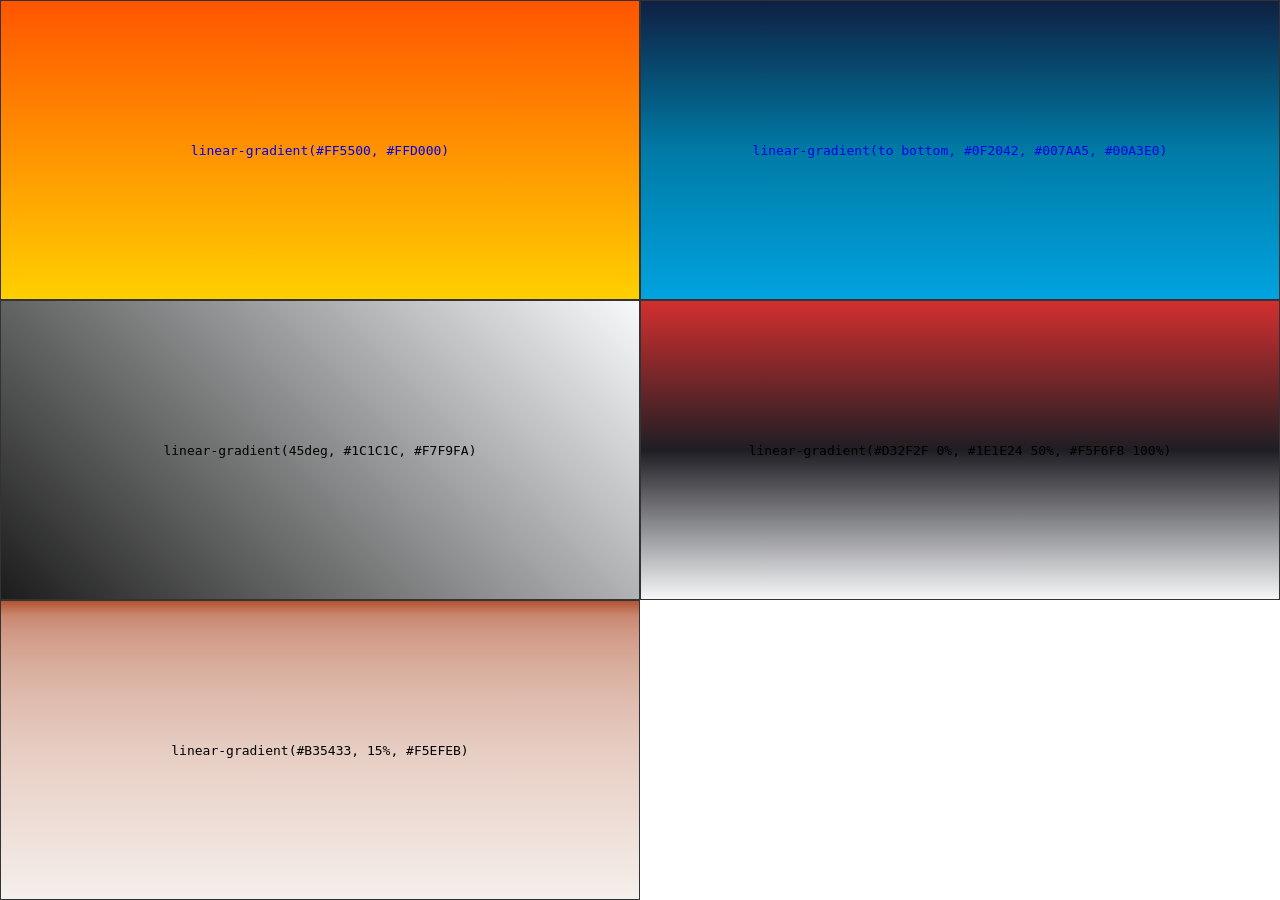
<file: index.html>
<!DOCTYPE html>
<html lang="en">
<head>
    <meta charset="UTF-8">
    <meta name="viewport" content="width=device-width, initial-scale=1.0">
    <title>Linear Gradient</title>
    <link rel="stylesheet" href="style.css">
</head>
<body>
   <section class="parent">
    
        <div class="box" id="tl"><a href="day.html">linear-gradient(#FF5500, #FFD000)</a></div>
        <div class="box" id="tr"><a href="night.html">linear-gradient(to bottom, #0F2042, #007AA5, #00A3E0)</a></div>
        <div class="box" id="bl">linear-gradient(45deg, #1C1C1C, #F7F9FA)</div>
        <div class="box" id="br">linear-gradient(#D32F2F 0%, #1E1E24 50%, #F5F6F8 100%)</div>
        <div class="box" id="bbl">linear-gradient(#B35433, 15%, #F5EFEB)</div>
   
   </section>
</body>
</html>
</file>
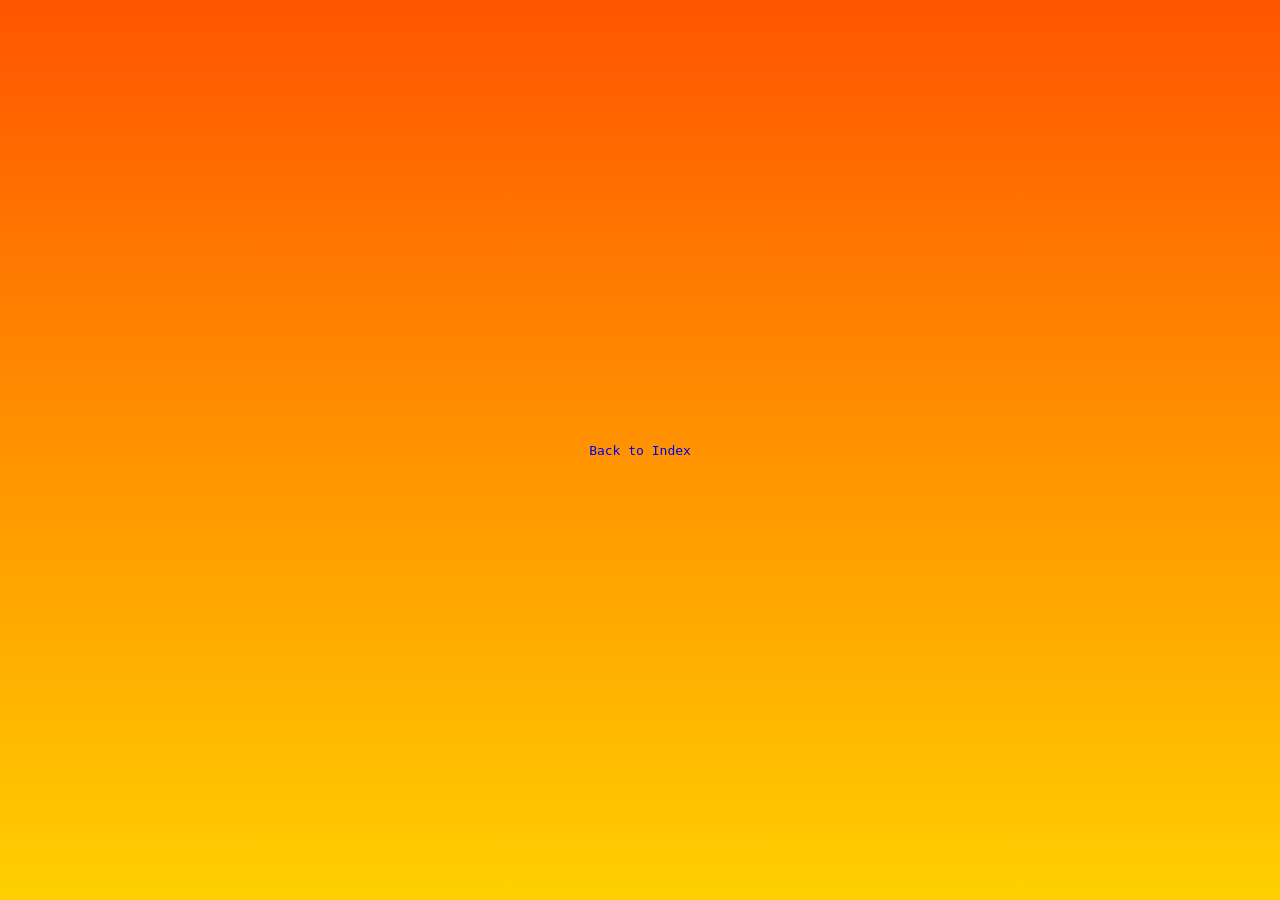
<file: day.html>
<!DOCTYPE html>
<html lang="en">
<head>
    <meta charset="UTF-8">
    <meta name="viewport" content="width=device-width, initial-scale=1.0">
    <title>Day</title>
    <link rel="stylesheet" href="style.css">
</head>
<body>

    <section class="days">
        <!-- <h1>Day Page</h1> -->
        <a href="/">Back to Index</a>
    </section>
</body>
</html>
</file>
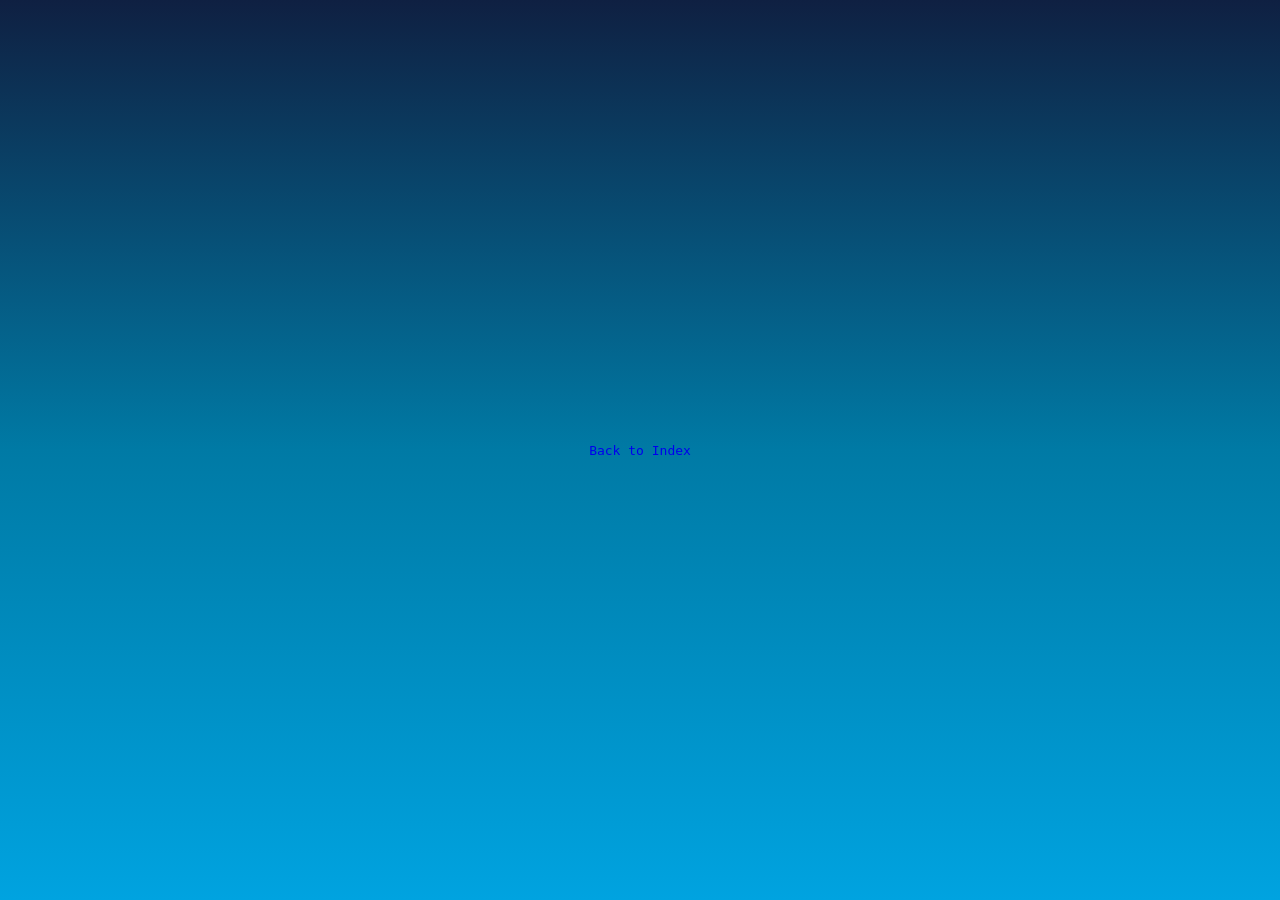
<file: night.html>
<!DOCTYPE html>
<html lang="en">
<head>
    <meta charset="UTF-8">
    <meta name="viewport" content="width=device-width, initial-scale=1.0">
    <title>Night</title>
    <link rel="stylesheet" href="style.css">
</head>
<body>
     <section class="night">
        <!-- <h1>Day Page</h1> -->
        <a href="/">Back to Index</a>
    </section>
    
</body>
</html>
</file>
<file: style.css>
*{
    margin: 0;
    padding: 0;
    box-sizing: border-box;
    font-family: monospace;
}

a{
    text-decoration: none;
}

a:hover{
    color: #eeefdf;
}

.parent{
    display: grid;
    grid-template-columns: repeat(2, 1fr);
    grid-template-rows: repeat(2, 1fr);
    width: 100vw;
}

.box{
  border: 1px solid #333;
  display: flex;
  align-items: center;
  justify-content: center;
  height: 300px;
}

#tl, .days{
    background: linear-gradient(#FF5500, #FFD000);
}

#tr, .night{
    background: linear-gradient(to bottom, #0F2042, #007AA5, #00A3E0);}
#bl{
    background: linear-gradient(45deg, #1C1C1C, #F7F9FA);

}
#br{
    background: linear-gradient(#D32F2F 0%, #1E1E24 50%, #F5F6F8 100%);
}
#bbl{
    background: linear-gradient(#B35433, 15%, #F5EFEB);
}

.days, .night{
    height: 100vh;
    display: flex;
    flex-direction: column;
    justify-content: center;
    align-items: center;
}
</file>
